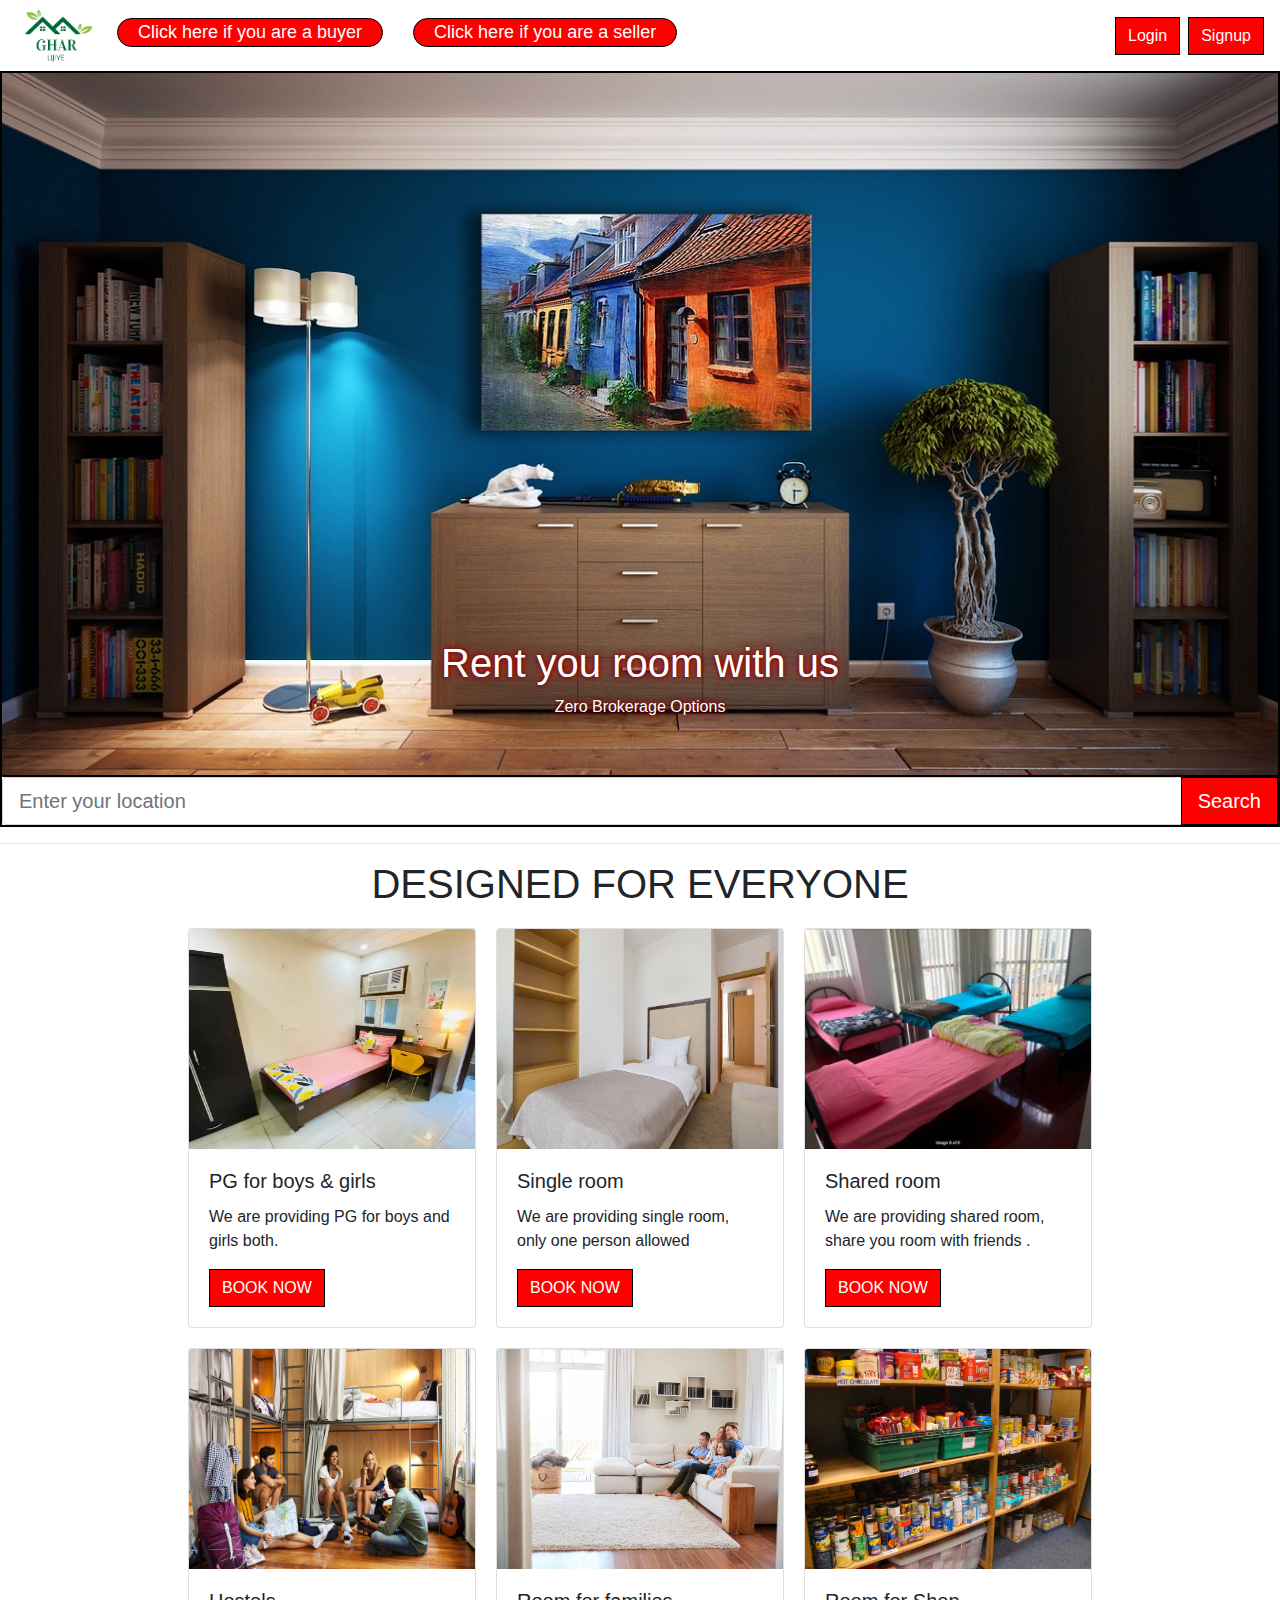
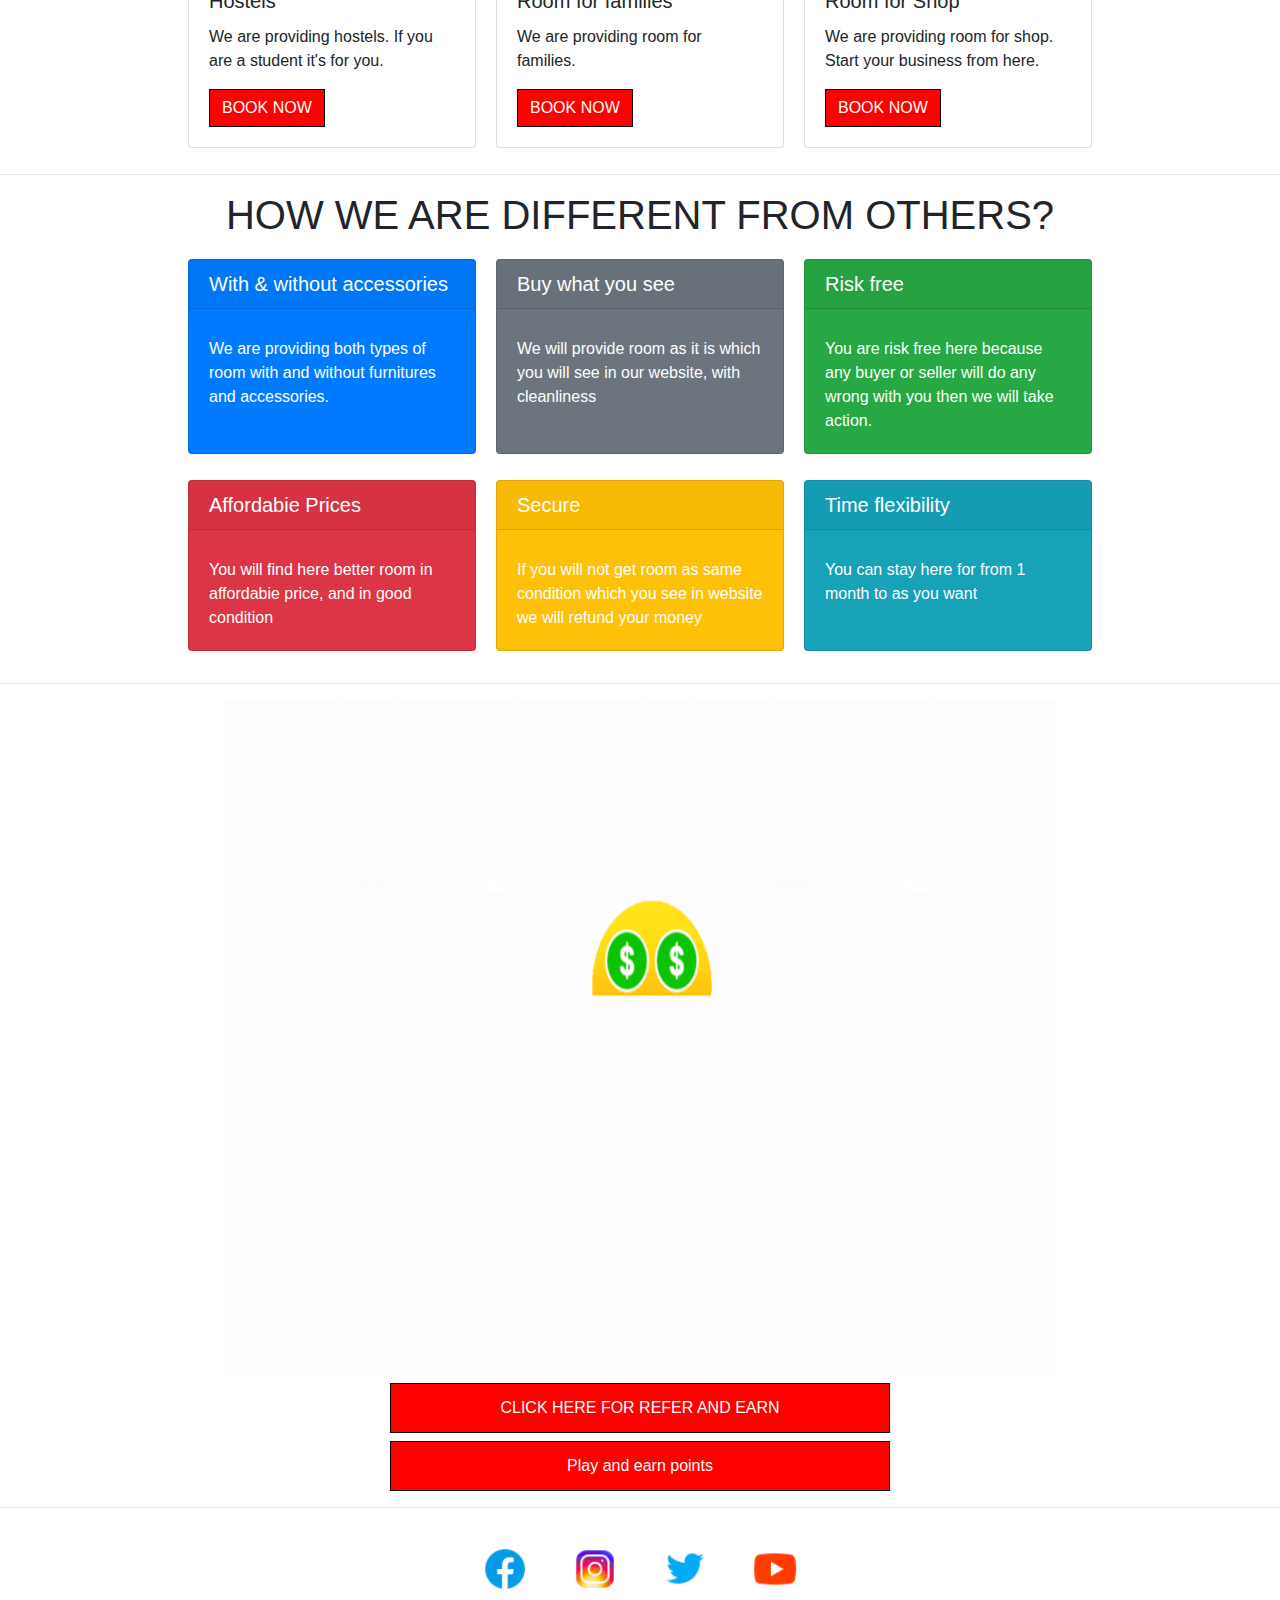
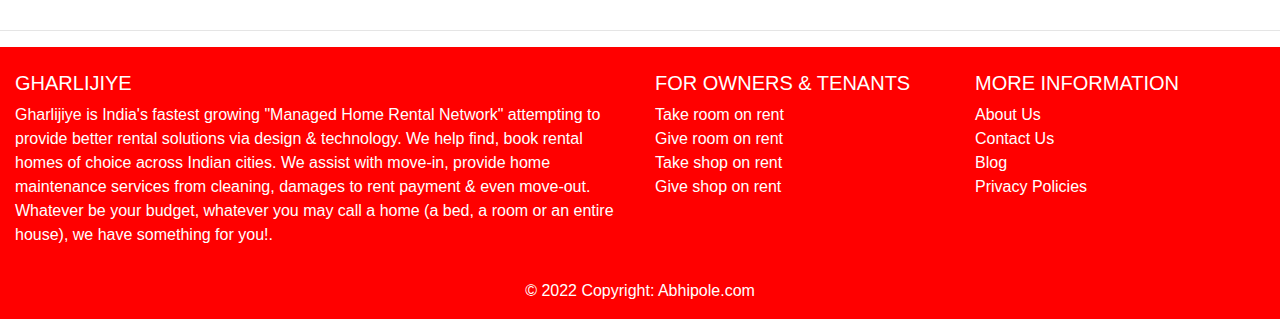
<file: index.html>
<!DOCTYPE html>
<html lang="en">
<head>
    <meta charset="UTF-8">
    <meta http-equiv="X-UA-Compatible" content="IE=edge">
    <meta name="viewport" content="width=device-width, initial-scale=1.0">
    <title>Room Renting Website</title>
    <link rel="stylesheet" href="https://cdn.jsdelivr.net/npm/bootstrap@4.0.0/dist/css/bootstrap.min.css" integrity="sha384-Gn5384xqQ1aoWXA+058RXPxPg6fy4IWvTNh0E263XmFcJlSAwiGgFAW/dAiS6JXm" crossorigin="anonymous">
    <link rel="stylesheet" href="https://use.fontawesome.com/releases/v5.6.3/css/all.css" integrity="sha384-UHRtZLI+pbxtHCWp1t77Bi1L4ZtiqrqD80Kn4Z8NTSRyMA2Fd33n5dQ8lWUE00s/" crossorigin="anonymous">
    <link rel="stylesheet" href="./style/style.css">


</head>
<body>
    <nav class="navbar navbar-expand-lg navbar-light">
  <img class="logo ml-2 mr-2" src="./images/logo.png" alt="" srcset="">
  <button class="navbar-toggler" type="button" data-toggle="collapse" data-target="#navbarTogglerDemo02" aria-controls="navbarTogglerDemo02" aria-expanded="false" aria-label="Toggle navigation">
    <span class="navbar-toggler-icon"></span>
  </button>

  <div class="collapse navbar-collapse" id="navbarTogglerDemo02">
    <ul class="navbar-nav mr-auto mt-2 mt-lg-0">
      <h4><span class="badge_prop badge badge-warning ">Click here if you are a buyer</span>
      </h4>
      <h4><span class="badge_prop badge badge-warning ">Click here if you are a seller</span>
      </h4>
    </ul>
    <form class="form-inline my-2 my-lg-0">
      <button type="button" class="btn btn-outline-success mr-2 red_btn" data-toggle="modal" data-target="#login_model">Login</button>


<!-- Box model code start  -->

<!-- Modal -->
<div class="modal fade" id="login_model" tabindex="-1" role="dialog" aria-labelledby="exampleModalCenterTitle" aria-hidden="true">
  <div class="modal-dialog modal-dialog-centered" role="document">
    <div class="modal-content boxmodel_login">
      <form action="">
        <div class="form-group row mx-auto my-2">
          <label for="inputEmail3" class="col-sm-2 col-form-label">Email</label>
          <div class="col-sm-10">
            <input type="email" class="form-control" id="inputEmail3" placeholder="Enter Email">
          </div>
        </div>
        <div class="form-group row mx-auto my-2">
          <label for="inputPassword3" class="col-sm-2 col-form-label ">Password</label>
          <div class="col-sm-10">
            <input type="password" class="form-control" id="inputPassword3" placeholder="Enter Password">
          </div>
        </div>
        <div class="form-group row mx-auto my-2">
          <div class="col-sm-10">
            <button type="submit" class="btn btn-secondry ">Sign in</button>
          </div>
        </div>
      </form>
    </div>
  </div>
</div>


<!-- Box model code end  -->



      <a href="/pages/signup_page.html"><button class="btn btn-outline-success my-2 my-sm-0 red_btn" type="submit" >Signup</button></a>



    </form>
  </div>
</nav>
<div id="carouselExampleSlidesOnly" class="carousel slide " data-ride="carousel">
  <div class="carousel-inner " class="carousel-item">
    <div class="carousel-item active  ">
      <img class="hsbanner d-block w-100 " src="\images\hsbanner (1).jpg" alt="First slide">

       <div class="carousel-caption d-none d-md-block">
    <h1 class="hsbanner_content">Rent you room with us</h1>
    <p class="hsbanner_content">Zero
      Brokerage Options</p>
  </div>
      
    </div>
    <div class="carousel-item">
      <img class="hsbanner d-block w-100" src="\images\hsbanner (2).jpg" alt="Second slide">
      <div class="carousel-caption d-none d-md-block">
        <h1 class="hsbanner_content">If you are a owner</h1>
        <p class="hsbanner_content">You can list your room here</p>
      </div>
    </div>
    <div class="hsbanner carousel-item">
      <img class="d-block w-100 " src="\images\hsbanner (3).jpg" alt="Third slide">
      <div class="carousel-caption d-none d-md-block">
        <h1 class="hsbanner_content">If you are a buyer </h1>
        <p class="hsbanner_content">You can take room on rent with cheapest price</p>
      </div>
    </div>
    <div class="hsbanner carousel-item">
      <img class="d-block w-100" src="\images\hsbanner (4).jpg" alt="Third slide">
      <div class="carousel-caption d-none d-md-block">
        <h1 class="hsbanner_content">If you are a student</h1>
        <p class="hsbanner_content">You can take PG or hotels</p>
      </div>
    </div>
    <div class="hsbanner carousel-item">
      <img class="d-block w-100" src="\images\hsbanner (5).jpg" alt="Third slide">
      <div class="carousel-caption d-none d-md-block">
        <h1 class="hsbanner_content">You can take take room</h1>
        <p class="hsbanner_content">with and without furnitures and accessories</p>
      </div>
    </div>
  </div>
</div>




<div class="search_location input-group mb-3 input-group-lg" >
  <input type="text"class="form-control" placeholder="Enter your location" aria-label="Recipient's username" aria-describedby="basic-addon2" aria-label="Large" >
  <div class="input-group-append">
     <button class="btn red_btn" type="button">Search</button>
  </div>
</div>

<hr>
<div class="container">
<center><h1 class="heading_h1" >DESIGNED FOR EVERYONE</h1></center>
<div class="cards_features">

  <div class="card" style="width: 18rem;">
    <img class="card-img-top" src="/images/card_img1.webp" alt="Card image cap">
    <div class="card-body">
      <h5 class="card-title">PG for boys & girls</h5>
      <p class="card-text">We are providing PG for boys and girls both.</p>
      <a href="#" class="btn btn-primary  red_btn">BOOK NOW</a>
    </div>
  </div>
  
  <div class="card" style="width: 18rem;">
    <img class="card-img-top" src="/images/card_img2.jpg" alt="Card image cap">
    <div class="card-body">
      <h5 class="card-title">Single room</h5>
      <p class="card-text">We are providing single room, only one person allowed</p>
      <a href="#" class="btn btn-primary red_btn">BOOK NOW</a>
    </div>
  </div>

  <div class="card" style="width: 18rem;">
    <img class="card-img-top" src="/images/card_img3.avif" alt="Card image cap">
    <div class="card-body">
      <h5 class="card-title">Shared room</h5>
      <p class="card-text">We are providing shared room, share you room with friends .</p>
      <a href="#" class="btn btn-primary red_btn">BOOK NOW</a>
    </div>
  </div>

  <div class="card" style="width: 18rem;">
    <img class="card-img-top" src="/images/card_img4.jpg" alt="Card image cap">
    <div class="card-body">
      <h5 class="card-title">Hostels</h5>
      <p class="card-text">We are providing hostels. If you are a student it's for you.</p>
      <a href="#" class="btn btn-primary red_btn">BOOK NOW</a>
    </div>
  </div>

  <div class="card" style="width: 18rem;">
    <img class="card-img-top" src="/images/card_img5.jpg" alt="Card image cap">
    <div class="card-body">
      <h5 class="card-title">Room for families</h5>
      <p class="card-text">We are providing room for families. </p>
      <a href="#" class="btn btn-primary red_btn">BOOK NOW</a>
    </div>
  </div>

  <div class="card" style="width: 18rem;">
    <img class="card-img-top" src="/images/card_img6.jpg" alt="Card image cap">
    <div class="card-body">
      <h5 class="card-title">Room for Shop</h5>
      <p class="card-text">We are providing room for shop. Start your business from here.</p>
      <a href="#" class="btn btn-primary red_btn">BOOK NOW</a>
    </div>
  </div>
</div>

</div>

<hr>


<div class="container">
  <center><h1 class="heading_h1" >HOW WE ARE DIFFERENT FROM OTHERS?</h1></center>
  
<div class="cards_features">


  <div class=" card text-white bg-primary mb-3" style="max-width: 18rem;">
   <h5> <div class="card-header">With & without accessories </div></h5>
    <div class="card-body">
      <p class="card-text">We are providing both types of room with and without furnitures and accessories.</p>
    </div>
  </div>
  <div class="card text-white bg-secondary mb-3" style="max-width: 18rem;">
    <h5><div class="card-header">Buy what you see</div></h5>
    <div class="card-body">
      <p class="card-text">We will provide room as it is which you will see in our website, with cleanliness</p>
    </div>
  </div>
  <div class="card text-white bg-success mb-3" style="max-width: 18rem;">
   <h5> <div class="card-header">Risk free</div></h5>
    <div class="card-body">
      <p class="card-text">You are risk free here because any buyer or seller will do any wrong with you then we will take action.</p>
    </div>
  </div>
  <div class="card text-white bg-danger mb-3" style="max-width: 18rem;">
   <h5><div class="card-header">Affordabie Prices</div></h5> 
    <div class="card-body">
      <p class="card-text">You will find here better room in affordabie price, and in good condition</p>
    </div>
  </div>
  <div class="card text-white bg-warning mb-3" style="max-width: 18rem;">
    <h5><div class="card-header">Secure</div></h5>
    <div class="card-body">
      <p class="card-text">If you will not get room as same condition which you see in website we will refund your money</p>
    </div>
  </div>
  <div class="card text-white bg-info mb-3" style="max-width: 18rem;">
    <h5><div class="card-header">Time flexibility</div></h5>
    <div class="card-body">
      <p class="card-text">You can stay here for from 1 month to as you want</p>
    </div>
  </div>
  
  
</div>

</div>
<hr>



<div  class="container_refer" >
  <img src="images/refer_earn.gif" alt="">


  
  <button type="button" class=" red_btn btn btn-primary large_btn my-2" >CLICK HERE FOR REFER AND EARN</button>
 <a href="/pages/Javascript project/index.html"><button type="button" class=" red_btn btn btn-primary large_btn" > Play and earn points</button></a> 

</div>
<hr>



<div class="icons">
<a href="#"><img src="/images/fb_icon.png" alt="" class="social_icons"></a>
<a href="#"><img src="/images/insta_icon.png" alt="" class="social_icons"></a>
<a href="#"><img src="/images/tw_icon.png" alt="" class="social_icons"></a>
<a href="#"><img src="/images/yt_icon.png" alt="" class="social_icons"></a>
 

</div>

<hr>




<!-- Footer -->
<footer class="page-footer font-small blue pt-4 footer">

  <!-- Footer Links -->
  <div class="container-fluid text-center text-md-left">

    <!-- Grid row -->
    <div class="row">

      <!-- Grid column -->
      <div class="col-md-6 mt-md-0 mt-3">

        <!-- Content -->
        <h5 class="text-uppercase">Gharlijiye</h5>
        <p>Gharlijiye is India's fastest growing "Managed Home Rental Network" attempting to provide better rental solutions via design & technology.
          We help find, book rental homes of choice across Indian cities. We assist with move-in, provide home maintenance services from cleaning, damages to rent payment & even move-out.
          Whatever be your budget, whatever you may call a home (a bed, a room or an entire house), we have something for you!.</p>

      </div>
      <!-- Grid column -->

      <hr class="clearfix w-100 d-md-none pb-3">

      <!-- Grid column -->
      <div class="col-md-3 mb-md-0 mb-3">

        <!-- Links -->
        <h5 class="text-uppercase">For owners & tenants</h5>

        <ul class="list-unstyled">
          <li>
            <a href="#">Take room on rent</a>
          </li>
          <li>
            <a href="#">Give room on rent</a>
          </li>
          <li>
            <a href="#">Take shop on rent</a>
          </li>
          <li>
            <a href="#">Give shop on rent</a>
          </li>
        </ul>

      </div>
      <!-- Grid column -->

      <!-- Grid column -->
      <div class="col-md-3 mb-md-0 mb-3">

        <!-- Links -->
        <h5 class="text-uppercase">More information</h5>

        <ul class="list-unstyled ">
          <li>
            <a href="#">About Us</a>
          </li>
          <li>
            <a href="#">Contact Us</a>
          </li>
          <li>
            <a href="#">Blog</a>
          </li>
          <li>
            <a href="#">Privacy Policies</a>
          </li>
        </ul>

      </div>
      <!-- Grid column -->

    </div>
    <!-- Grid row -->

  </div>
  <!-- Footer Links -->

  <!-- Copyright -->
  <div class="footer-copyright text-center py-3">© 2022 Copyright:
    <a style="color: white;" href="#">Abhipole.com</a>
  </div>
  <!-- Copyright -->

</footer>
<!-- Footer -->








   <script src="https://code.jquery.com/jquery-3.2.1.slim.min.js" integrity="sha384-KJ3o2DKtIkvYIK3UENzmM7KCkRr/rE9/Qpg6aAZGJwFDMVNA/GpGFF93hXpG5KkN" crossorigin="anonymous"></script>
<script src="https://cdn.jsdelivr.net/npm/popper.js@1.12.9/dist/umd/popper.min.js" integrity="sha384-ApNbgh9B+Y1QKtv3Rn7W3mgPxhU9K/ScQsAP7hUibX39j7fakFPskvXusvfa0b4Q" crossorigin="anonymous"></script>
<script src="https://cdn.jsdelivr.net/npm/bootstrap@4.0.0/dist/js/bootstrap.min.js" integrity="sha384-JZR6Spejh4U02d8jOt6vLEHfe/JQGiRRSQQxSfFWpi1MquVdAyjUar5+76PVCmYl" crossorigin="anonymous"></script>
<script src="https://cdn.jsdelivr.net/npm/bootstrap@5.0.2/dist/js/bootstrap.bundle.min.js" integrity="sha384-MrcW6ZMFYlzcLA8Nl+NtUVF0sA7MsXsP1UyJoMp4YLEuNSfAP+JcXn/tWtIaxVXM" crossorigin="anonymous"></script>
<script>

</script>

</body>
</html>
</file>
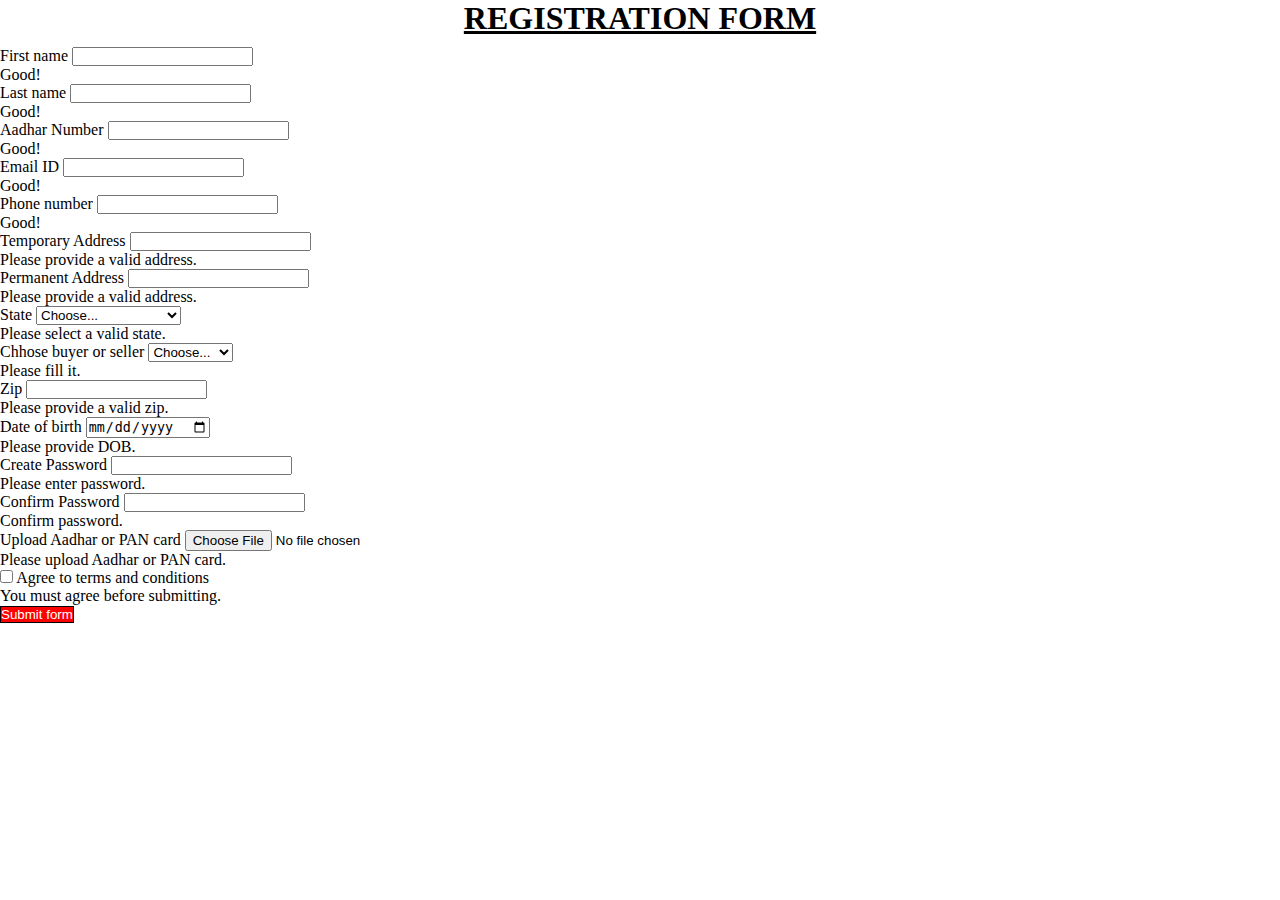
<file: pages/signup_page.html>
<!DOCTYPE html>
<html lang="en">
<head>
    <meta charset="UTF-8">
    <meta http-equiv="X-UA-Compatible" content="IE=edge">
    <meta name="viewport" content="width=device-width, initial-scale=1.0">
    <title>Sign up</title>
    <link href="https://cdn.jsdelivr.net/npm/bootstrap@5.0.2/dist/css/bootstrap.min.css" rel="stylesheet" integrity="sha384-EVSTQN3/azprG1Anm3QDgpJLIm9Nao0Yz1ztcQTwFspd3yD65VohhpuuCOmLASjC" crossorigin="anonymous">
    <link rel="stylesheet" href="/style/style.css">
</head>
<body>
    
    <div class="container my-4 bg-light">
        <U><center><h1 class="heading_h1" >REGISTRATION FORM</h1></center></U>
    <form class="row g-3 needs-validation my-auto" novalidate>
        <div class="col-md-4">
          <label for="validationCustom01" class="form-label">First name</label>
          <input type="text" class="form-control" id="validationCustom01" value="" required>
          <div class="valid-feedback">
            Good!
          </div>
        </div>
        <div class="col-md-4">
          <label for="validationCustom02" class="form-label">Last name</label>
          <input type="text" class="form-control" id="validationCustom02" value="" required>
          <div class="valid-feedback">
            Good!
          </div>
        </div>
        <div class="col-md-4">
            <label for="validationCustom02" class="form-label">Aadhar Number</label>
            <input type="number" class="form-control" id="validationCustom02" value="" required >
            <div class="valid-feedback">
              Good!
            </div>
          </div>
          <div class="col-md-4">
            <label for="validationCustom02" class="form-label">Email ID</label>
            <input type="email" class="form-control" id="validationCustom02" value="" required>
            <div class="valid-feedback">
              Good!
            </div>
          </div>
          
          <div class="col-md-4">
            <label for="validationCustom02" class="form-label">Phone number</label>
            <input type="number" class="form-control" id="validationCustom02" value="" required>
            <div class="valid-feedback">
              Good!
            </div>
          </div>
        <div class="col-md-6">
          <label for="validationCustom03" class="form-label">Temporary Address</label>
          <input type="text" class="form-control" id="validationCustom03" required>
          <div class="invalid-feedback">
            Please provide a valid address.
          </div>
          
        </div>

        <div class="col-md-6">
            <label for="validationCustom03" class="form-label">Permanent Address</label>
            <input type="text" class="form-control" id="validationCustom03" required>
            <div class="invalid-feedback">
              Please provide a valid address.
            </div>
            
          </div>

        <div class="col-md-3">
          <label for="validationCustom04" class="form-label">State</label>
          <select class="form-select" id="validationCustom04" required>
            <option selected disabled value="">Choose...</option>
            <option>Andhra Pradesh</option>
            <option>Arunachal Pradesh</option>
            <option>Assam</option>
            <option>Bihar</option>
            <option>Chhattisgarh</option>
            <option>Goa</option>
            <option>Gujarat</option>
            <option>Haryana</option>
            <option>Himachal Pradesh</option>
            <option>Jammu and Kashmir</option>
            <option>Jharkhand</option>
            <option>Karnataka</option>
            <option>Kerala</option>
            <option>Madhya Pradesh</option>
            <option>Maharashtra</option>
            <option>Manipur</option>
            <option>Meghalaya</option>
            <option>Mizoram</option>
            <option>Nagaland</option>
            <option>Odisha</option>
            <option>Punjab</option>
            <option>Rajasthan</option>
            <option>Sikkim</option>
            <option>Tamil Nadu</option>
            <option>Telangana</option>
            <option>Tripura</option>
            <option>Uttar Pradesh</option>
            <option>Uttarakhand</option>
            <option>West Bengal</option>
          </select>
          <div class="invalid-feedback">
            Please select a valid state.
          </div>
        </div>


        <div class="col-md-3">
          <label for="validationCustom04" class="form-label">Chhose buyer or seller</label>
          <select class="form-select" id="validationCustom04" required>
            <option selected disabled value="">Choose...</option>
            <option>I am buyer</option>
            <option>I am seller</option>
          </select>
          <div class="invalid-feedback">
              Please fill it.
          </div>
        </div>


        <div class="col-md-3">
          <label for="validationCustom05" class="form-label">Zip</label>
          <input type="text" class="form-control" id="validationCustom05" required>
          <div class="invalid-feedback">
            Please provide a valid zip.
          </div>
        </div>
        <div class="col-md-3">
            <label for="validationCustom05" class="form-label">Date of birth</label>
            <input type="date" class="form-control" id="validationCustom05" required>
            <div class="invalid-feedback">
              Please provide DOB.
            </div>
          </div>
          <div class="col-md-3">
            <label for="validationCustom05" class="form-label">Create Password</label>
            <input type="password" class="form-control" id="validationCustom05" required>
            <div class="invalid-feedback">
              Please enter password.
            </div>
          </div>
          <div class="col-md-3">
            <label for="validationCustom05" class="form-label">Confirm Password</label>
            <input type="password" class="form-control" id="validationCustom05" required>
            <div class="invalid-feedback">
              Confirm password.
            </div>
          </div>
          <div class="col-md-3">
            <label for="validationCustom05" class="form-label">Upload Aadhar or PAN card</label>
            <input type="file" class="form-control" id="validationCustom05" required>
            <div class="invalid-feedback">
              Please upload Aadhar or PAN card.
            </div>
          </div>
        <div class="col-12">
          <div class="form-check">
            <input class="form-check-input" type="checkbox" value="" id="invalidCheck" required>
            <label class="form-check-label" for="invalidCheck">
              Agree to terms and conditions
            </label>
            <div class="invalid-feedback">
              You must agree before submitting.
            </div>
          </div>
        </div>
        <div class="col-12">
          <button class="btn btn-primary red_btn" type="submit">Submit form</button>
        </div>
      </form>

      </div>




    <script src="https://cdn.jsdelivr.net/npm/bootstrap@5.0.2/dist/js/bootstrap.bundle.min.js" integrity="sha384-MrcW6ZMFYlzcLA8Nl+NtUVF0sA7MsXsP1UyJoMp4YLEuNSfAP+JcXn/tWtIaxVXM" crossorigin="anonymous"></script>
    <script>
        // Example starter JavaScript for disabling form submissions if there are invalid fields
(function () {
  'use strict'

  // Fetch all the forms we want to apply custom Bootstrap validation styles to
  var forms = document.querySelectorAll('.needs-validation')

  // Loop over them and prevent submission
  Array.prototype.slice.call(forms)
    .forEach(function (form) {
      form.addEventListener('submit', function (event) {
        if (!form.checkValidity()) {
          event.preventDefault()
          event.stopPropagation()
        }

        form.classList.add('was-validated')
      }, false)
    })
})()
    </script>
</body>
</html>
</file>
<file: style/style.css>
*{
    margin: 0px;
    padding: 0px;

 
}
body{
    /* background: #262626; */
    
}
.logo{
    width:  70px;
}
.hsbanner{
    height:78vh;
    background-repeat: no-repeat;
    background-size: cover;
    
}
.hsbanner_content{
    text-shadow: 0 0 10px red, 0 0 5px black;
}
.search_location{
   /* border: 2px solid black; */
   border-bottom: 2px solid black;
   border-right: 2px solid black;
   border-left: 2px solid black;
   border-radius: 0px;
}
.red_btn{
    background-color: red;
    color: white;
    border-radius: 0px;
    border-radius: 0 !important;
    border: 1px solid black;
}
.red_btn:hover{
    background-color: orange;
    color:black;
}
.badge_prop{
    cursor: pointer;
    border-radius:20px;
    padding-left: 20px;
    padding-right: 20px;
    margin: 0px 15px;
    background-color:red;
    font-weight:400;
    color: white;
    border: 1px solid black;
}
.badge_prop:hover{
    background-color: orange;
    color:black;
}
.cards_features{
    display: flex;
    flex-direction: row;
    flex-wrap: wrap;
    justify-content: center;
    margin-top: 10px;
    
}
.heading_h1{
    margin-bottom: 10px;
    animation: color-change 1s infinite;
}
@keyframes color-change {
    0% { color: red; }
    20% { color: blue; }
    40% { color: green; }
    60% { color: crimson; }
    80% { color: black; }
    100% { color: fuchsia; }
  }

  .card-img-top{
    height: 220px;
  }
  .card{
    margin:10px;
  }
  #carouselExampleSlidesOnly{
    border: 2px solid black;
  }

.icons{
    display: flex;
    justify-content: center;
    
 
}
.icons img{
    height: 50px;
    margin:20px;
}
.icons img:hover{
    border:2px solid red;
}
.refer_earn img{
    height:78vh;
    width: 65vw;
    background-repeat: no-repeat;
    background-size: cover;
}
.footer{
    background-color:  red ;
    color: white;
}
ul li a{
    color: white;
}
ul li a:hover{
    color: black;
}
.large_btn{
    width: 500px;
    height:50px;
  
    
}
.container_refer{
    display: flex;
    flex-direction: column;
    justify-content: center;
    align-items: center;
    
}
.container_refer img{
    height: 75vh;
    width: 65vw;
}


.boxmodel_login{
    height: 40vh;
    width: 100vw;
    color: white;
    background-color: rgb(255, 0, 0);
    display: flex;
    justify-content: center;
    border:2px solid black;
}
.input_details{
    border: 2px solid white;
    width: 200px;
}

#model_content{
    background-color: red;
}
</file>
